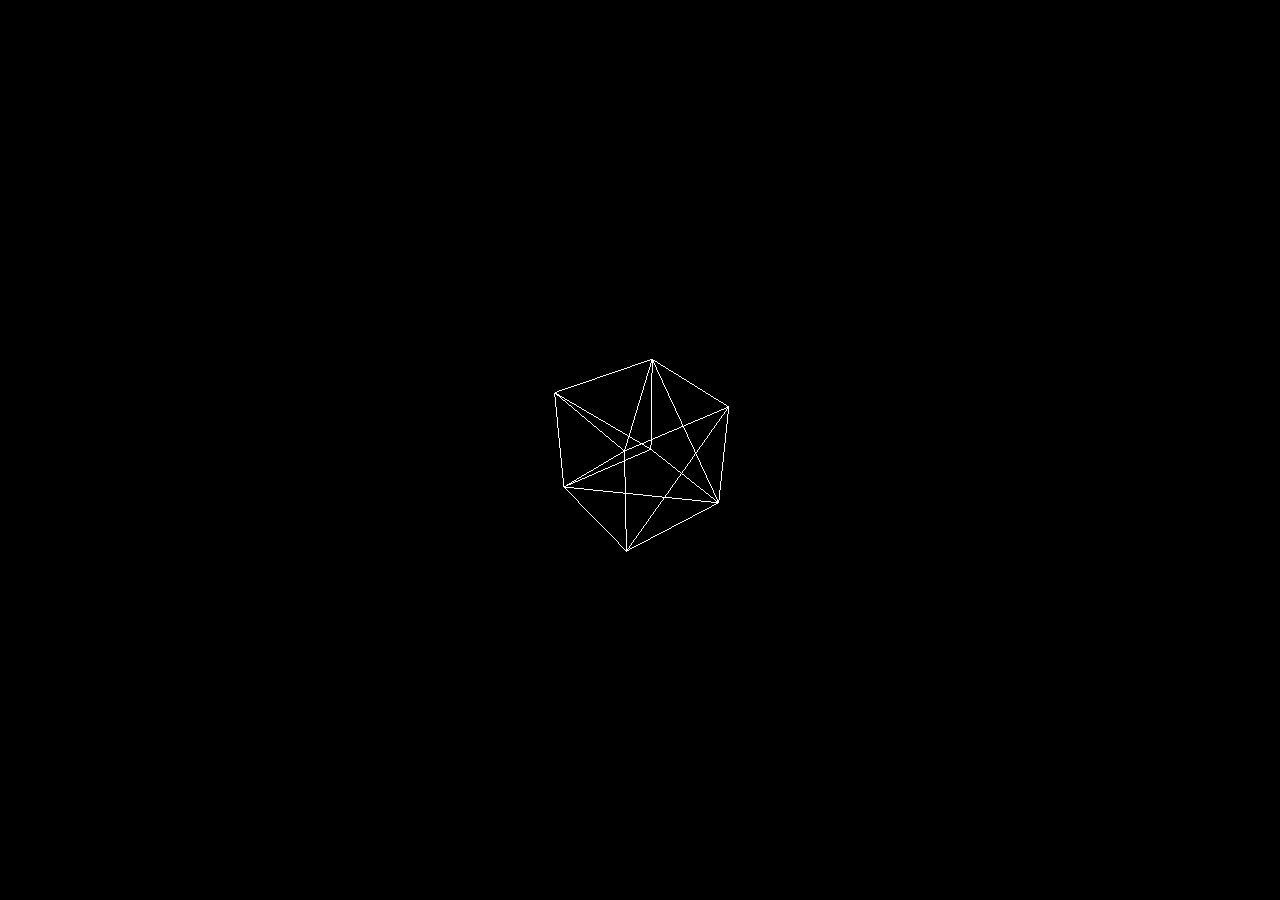
<file: 03_Controls/index.html>
<html>

<head>
    <title>My first three.js app</title>
    <style>
        body {
            margin: 0;
        }
        
        canvas {
            width: 100%;
            height: 100%
        }
    </style>
</head>

<body>
    <script src="three.js"></script>

    <script src="OrbitControls.js"></script>
    <script>
        var scene = new THREE.Scene();
        var camera = new THREE.PerspectiveCamera(75, window.innerWidth / window.innerHeight, 0.1, 1000);

        var renderer = new THREE.WebGLRenderer();
        renderer.setSize(window.innerWidth, window.innerHeight);
        document.body.appendChild(renderer.domElement);

        window.addEventListener('resize', function() {
            var width = window.innerWidth;
            var height = window.innerheight;
            renderer.setSize(width, height);
            camera.aspect = width / height;
            camera.updateProjectionMatrix();
        });

        // controls
        controls = new THREE.OrbitControls(camera, renderer.domElement);
        // controls

        var geometry = new THREE.BoxGeometry(1, 1, 1);
        var material = new THREE.MeshBasicMaterial({
            color: 0xFFFFFF,
            wireframe: true
        });
        var cube = new THREE.Mesh(geometry, material);
        scene.add(cube);

        camera.position.z = 5;

        var animate = function() {
            requestAnimationFrame(animate);

            cube.rotation.x += 0.01;
            cube.rotation.y += 0.01;

            renderer.render(scene, camera);
        };

        animate();
    </script>
</body>

</html>
</file>
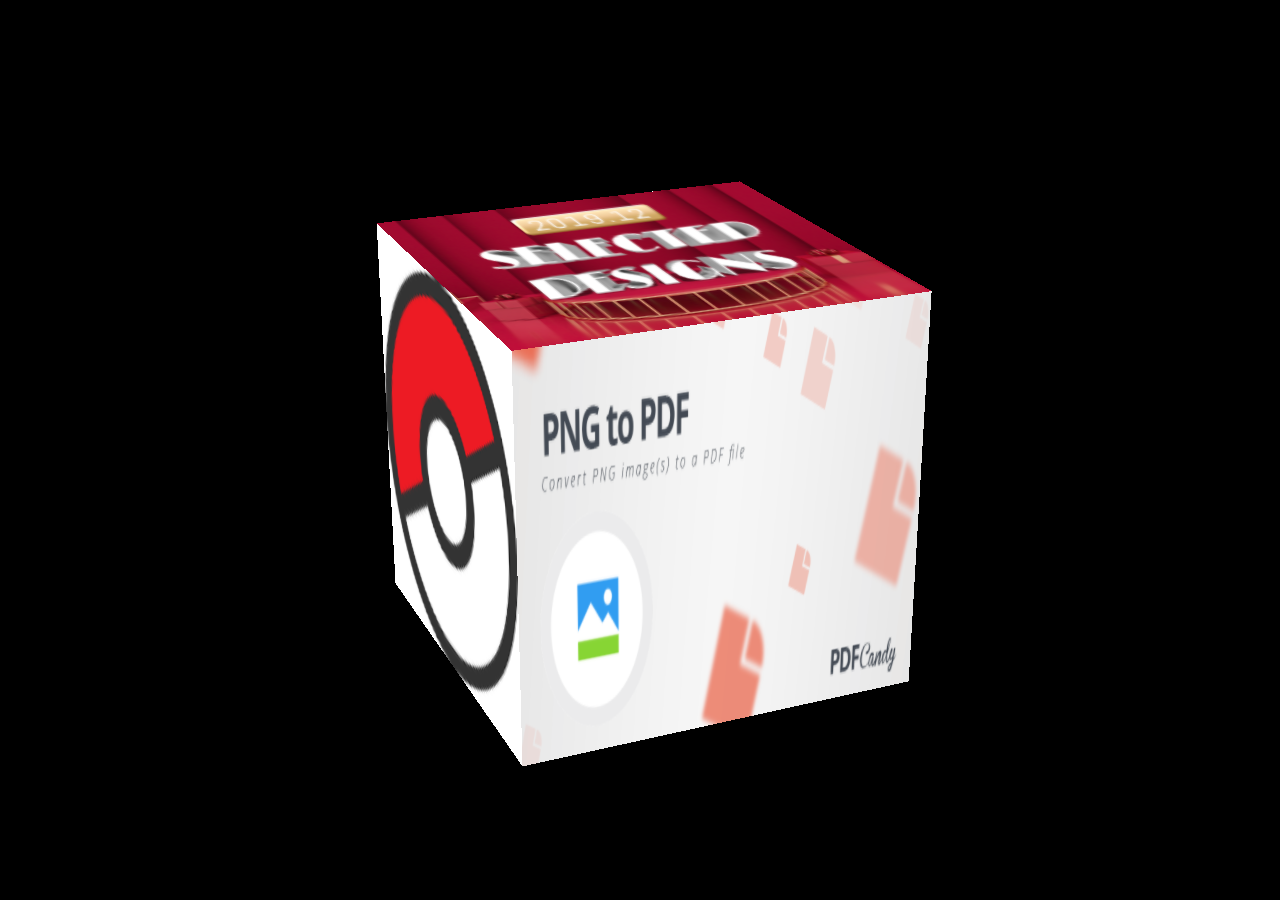
<file: 04_Textures & Colours/index.html>
<html>

<head>
    <title>My first three.js app</title>
    <style>
        body {
            margin: 0;
        }
        
        canvas {
            width: 100%;
            height: 100%
        }
    </style>
</head>

<body>
    <script src="three.js"></script>

    <script src="OrbitControls.js"></script>
    <script>
        var scene = new THREE.Scene();
        var camera = new THREE.PerspectiveCamera(25, window.innerWidth / window.innerHeight, 0.1, 1000);

        var renderer = new THREE.WebGLRenderer();
        renderer.setSize(window.innerWidth, window.innerHeight);
        document.body.appendChild(renderer.domElement);

        window.addEventListener('resize', function() {
            var width = window.innerWidth;
            var height = window.innerheight;
            renderer.setSize(width, height);
            camera.aspect = width / height;
            camera.updateProjectionMatrix();
        });

        controls = new THREE.OrbitControls(camera, renderer.domElement);
        var geometry = new THREE.BoxGeometry(1, 1, 1);
        var cubeMaterials = [
            new THREE.MeshBasicMaterial({
                map: new THREE.TextureLoader().load("img/1.png"),
                side: THREE.DoubleSide
            }),
            new THREE.MeshBasicMaterial({
                map: new THREE.TextureLoader().load("img/2.png"),
                side: THREE.DoubleSide
            }),
            new THREE.MeshBasicMaterial({
                map: new THREE.TextureLoader().load("img/3.png"),
                side: THREE.DoubleSide
            }),
            new THREE.MeshBasicMaterial({
                map: new THREE.TextureLoader().load("img/4.png"),
                side: THREE.DoubleSide
            }),
            new THREE.MeshBasicMaterial({
                map: new THREE.TextureLoader().load("img/5.png"),
                side: THREE.DoubleSide
            }),
            new THREE.MeshBasicMaterial({
                map: new THREE.TextureLoader().load("img/6.png"),
                side: THREE.DoubleSide
            }),

        ];
        // MeshFaceMaterial
        var material = new THREE.MeshFaceMaterial(cubeMaterials);
        var cube = new THREE.Mesh(geometry, material);
        scene.add(cube);

        camera.position.z = 5;

        var animate = function() {
            requestAnimationFrame(animate);

            cube.rotation.x += 0.01;
            cube.rotation.y += 0.01;

            renderer.render(scene, camera);
        };

        animate();
    </script>
</body>

</html>
</file>
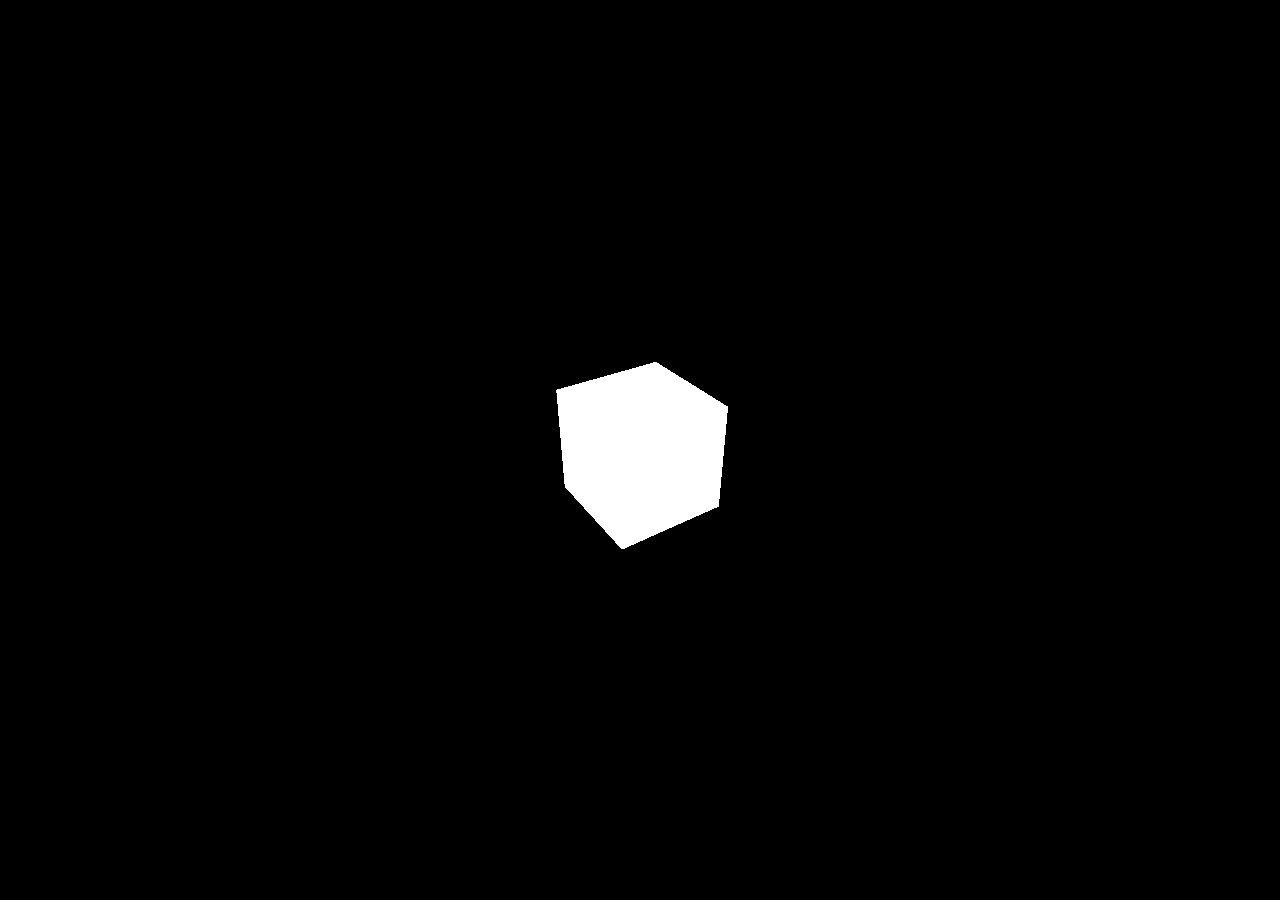
<file: 01_Draw Geometry/start.html>
<html>

<head>
    <title>My first three.js app</title>
    <style>
        body {
            margin: 0;
        }
        
        canvas {
            width: 100%;
            height: 100%
        }
    </style>
</head>

<body>
    <script src="three.js"></script>
    <script>
        var scene = new THREE.Scene();
        var camera = new THREE.PerspectiveCamera(75, window.innerWidth / window.innerHeight, 0.1, 1000);

        var renderer = new THREE.WebGLRenderer();
        renderer.setSize(window.innerWidth, window.innerHeight);
        document.body.appendChild(renderer.domElement);

        var geometry = new THREE.BoxGeometry(1, 1, 1);
        var material = new THREE.MeshBasicMaterial({
            color: 0xFFFFFF,
            wireframe: false
        });
        var cube = new THREE.Mesh(geometry, material);
        scene.add(cube);

        camera.position.z = 5;

        var animate = function() {
            requestAnimationFrame(animate);

            cube.rotation.x += 0.01;
            cube.rotation.y += 0.01;

            renderer.render(scene, camera);
        };

        animate();
    </script>
</body>

</html>
</file>
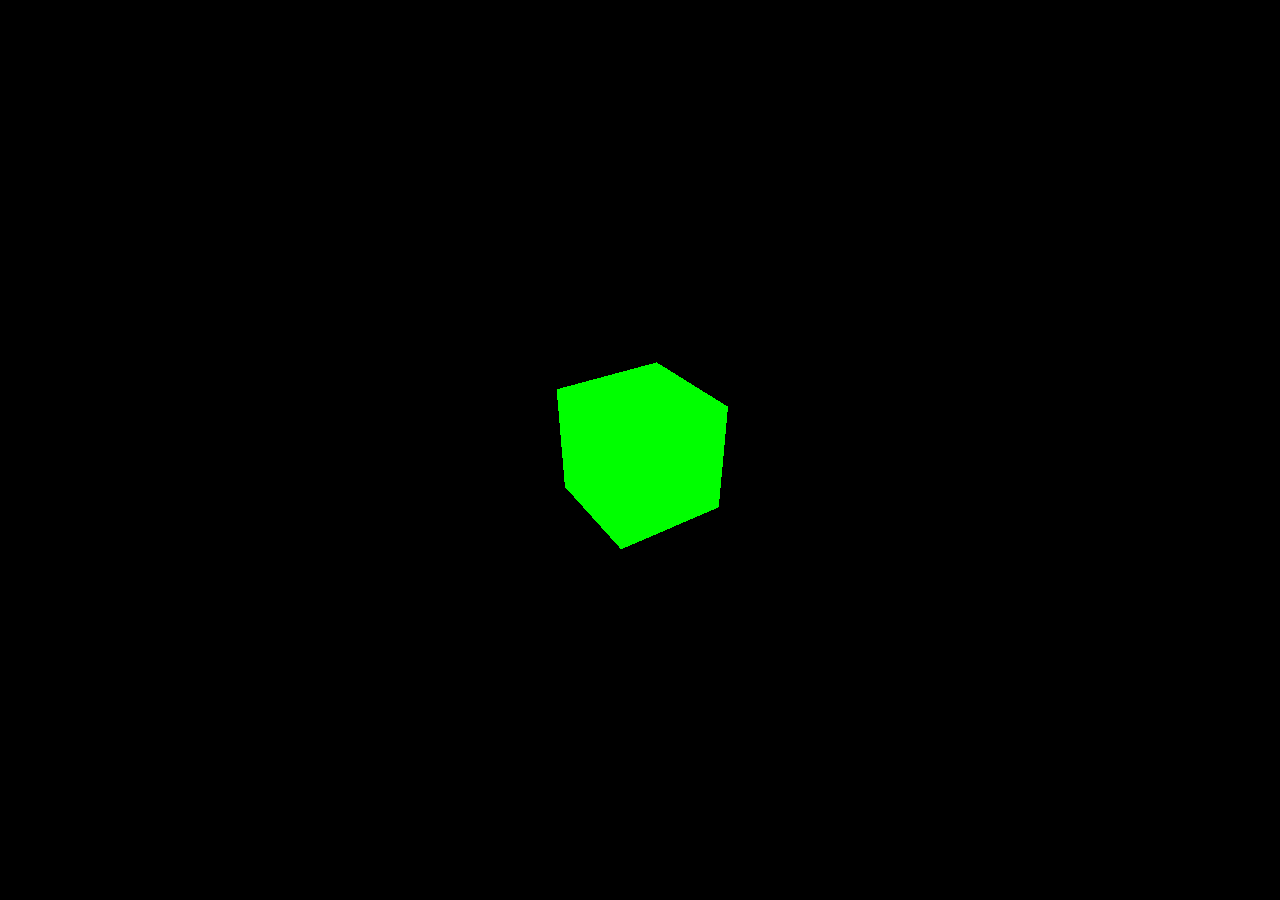
<file: Creating a scene/start.html>
<html>

<head>
    <title>My first three.js app</title>
    <style>
        body {
            margin: 0;
        }
        
        canvas {
            width: 100%;
            height: 100%
        }
    </style>
</head>

<body>
    <script src="three.js"></script>
    <script>
        var scene = new THREE.Scene();
        var camera = new THREE.PerspectiveCamera(75, window.innerWidth / window.innerHeight, 0.1, 1000);

        var renderer = new THREE.WebGLRenderer();
        renderer.setSize(window.innerWidth, window.innerHeight);
        document.body.appendChild(renderer.domElement);

        var geometry = new THREE.BoxGeometry(1, 1, 1);
        var material = new THREE.MeshBasicMaterial({
            color: 0x00ff00
        });
        var cube = new THREE.Mesh(geometry, material);
        scene.add(cube);

        camera.position.z = 5;

        var animate = function() {
            requestAnimationFrame(animate);

            cube.rotation.x += 0.01;
            cube.rotation.y += 0.01;

            renderer.render(scene, camera);
        };

        animate();
    </script>
</body>

</html>
</file>
